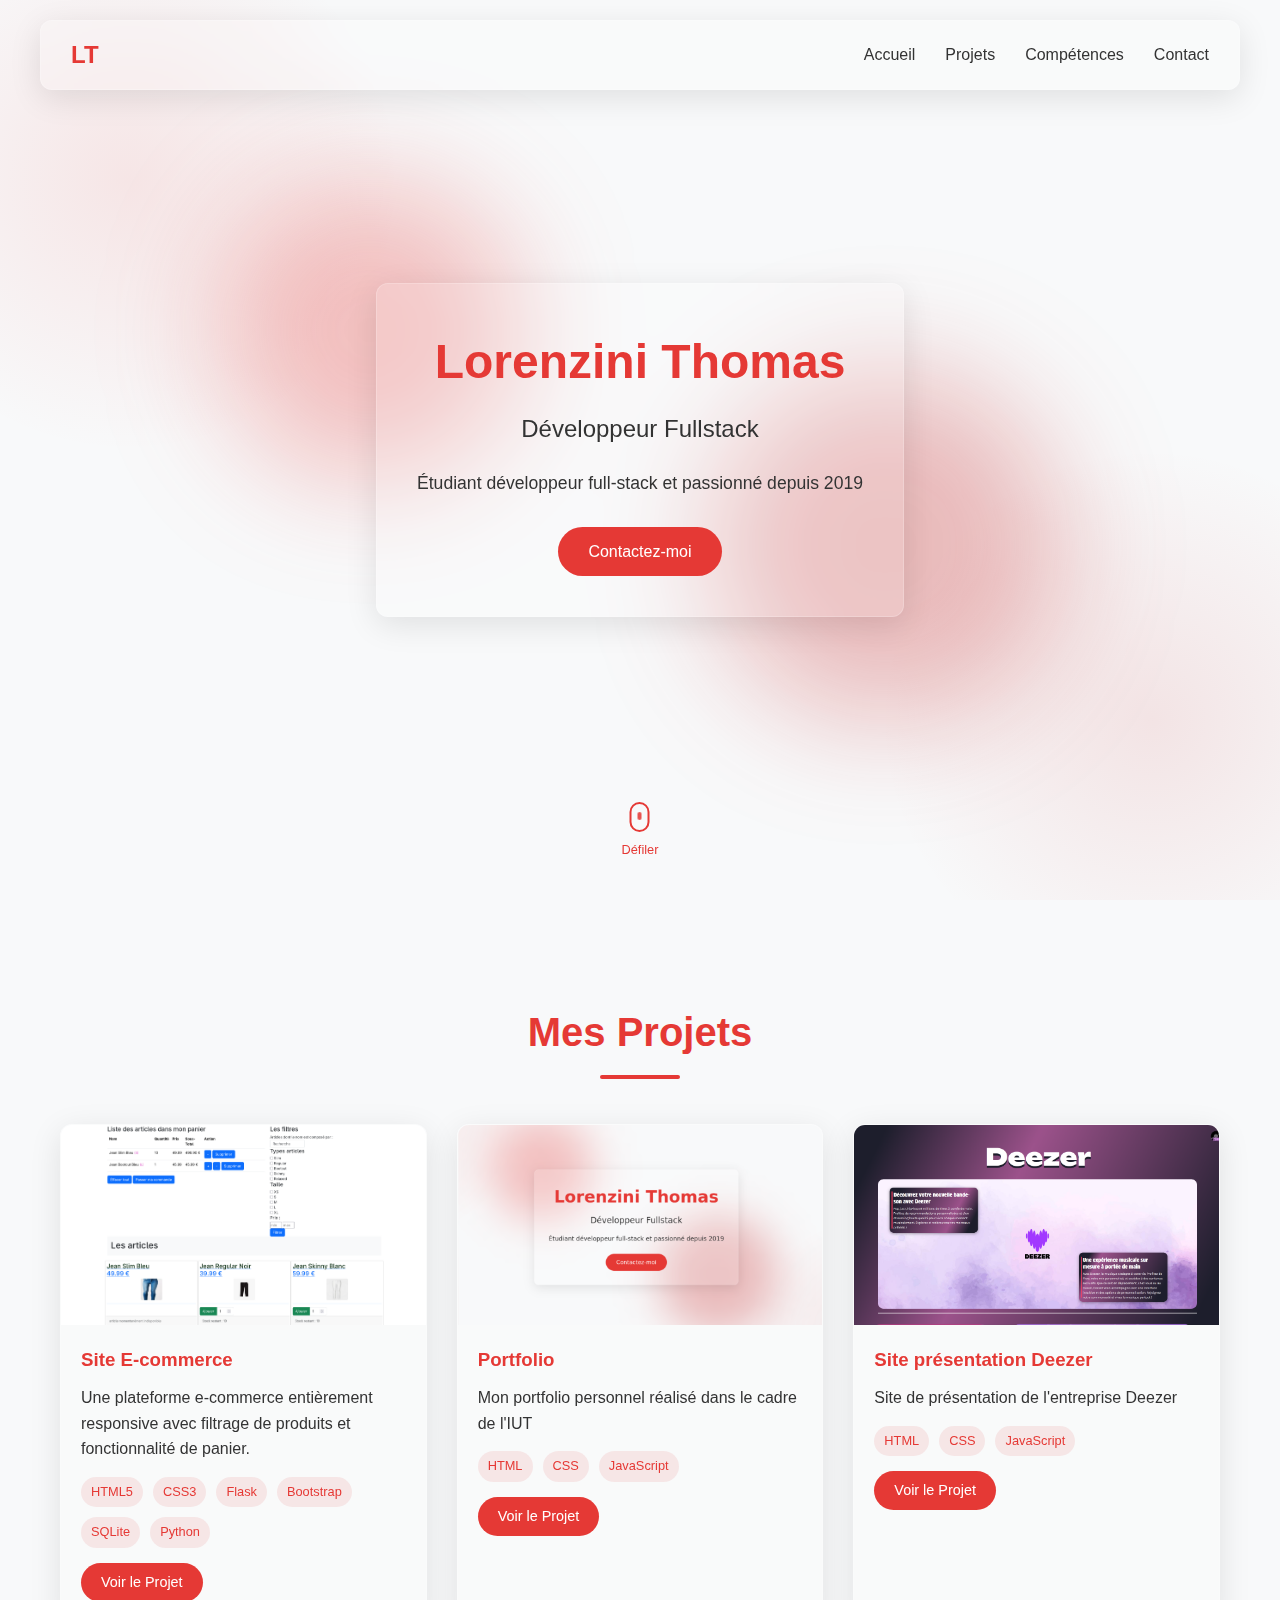
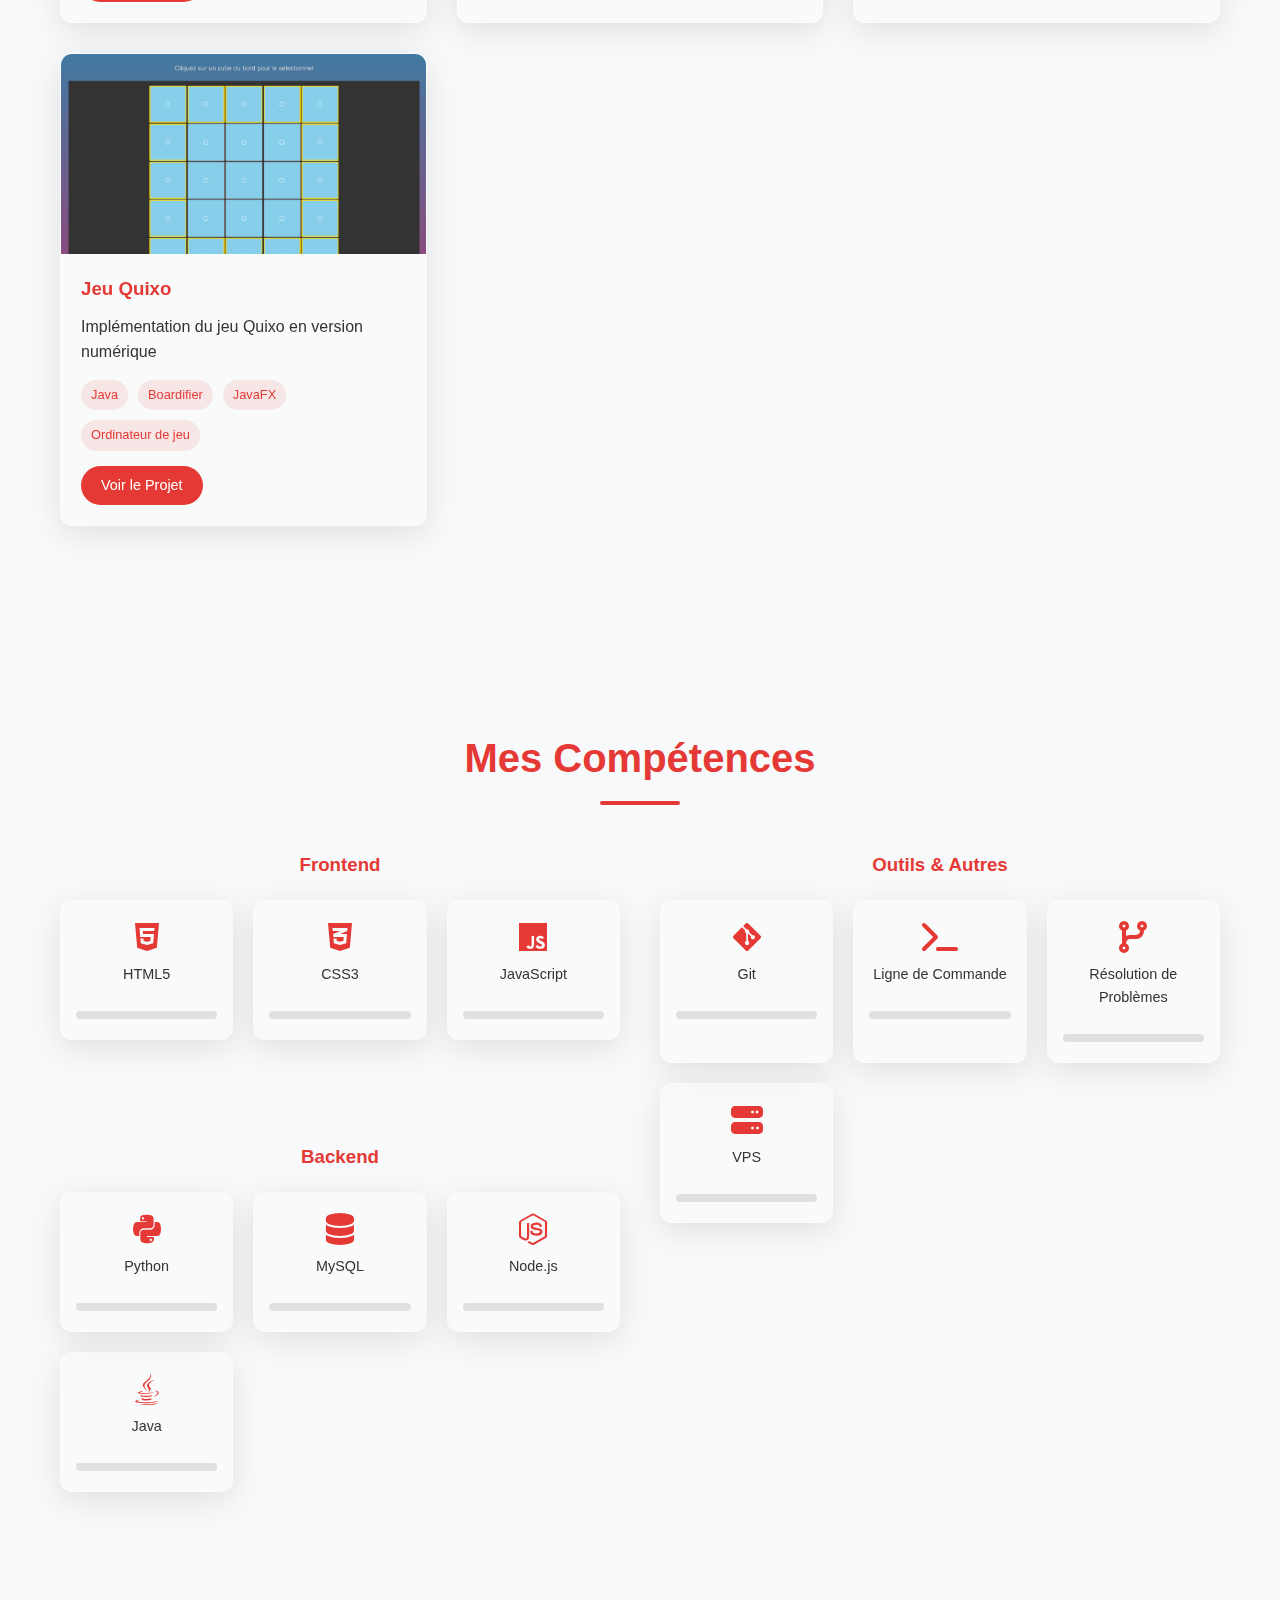
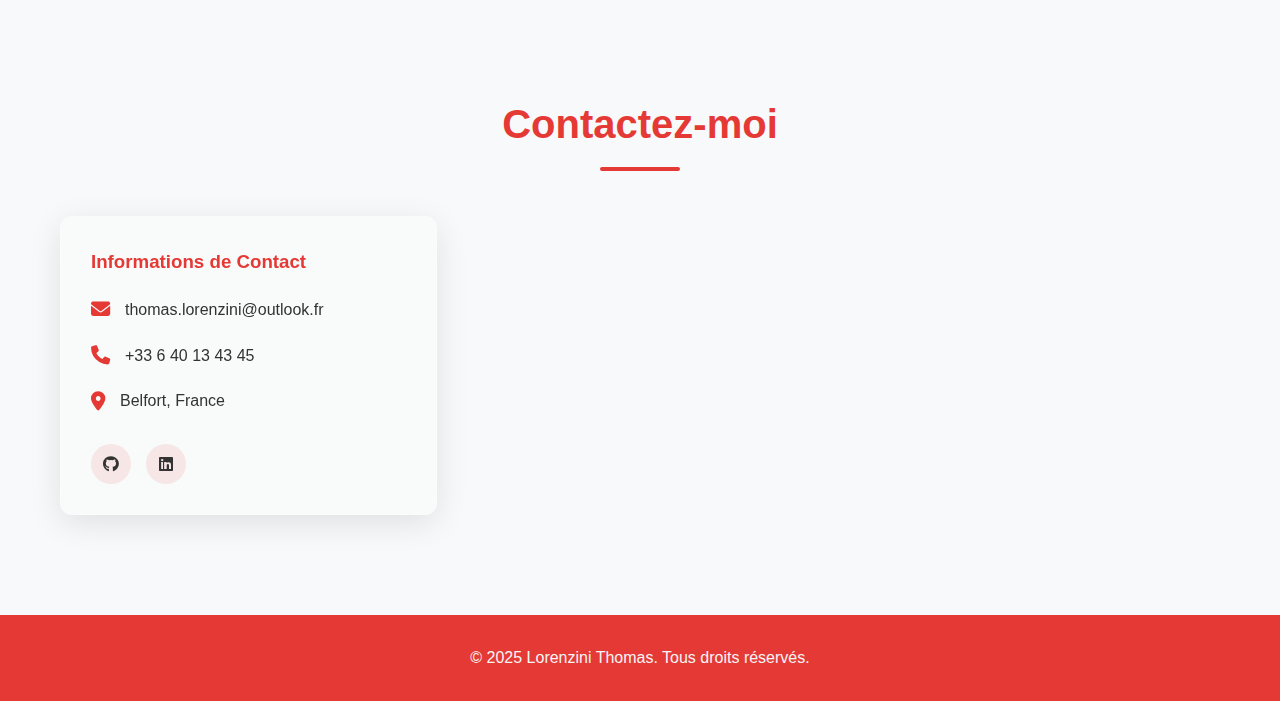
<file: index.html>
<!DOCTYPE html>
<html lang="fr">
<head>
    <meta charset="UTF-8">
    <meta name="viewport" content="width=device-width, initial-scale=1.0">
    <title>Redirection</title>
    <script>
        window.onload = function() {
            window.location.href = "html/index.html";
        };
    </script>
</head>
<body>
    <p>Redirection en cours...</p>
</body>
</html>
</file>
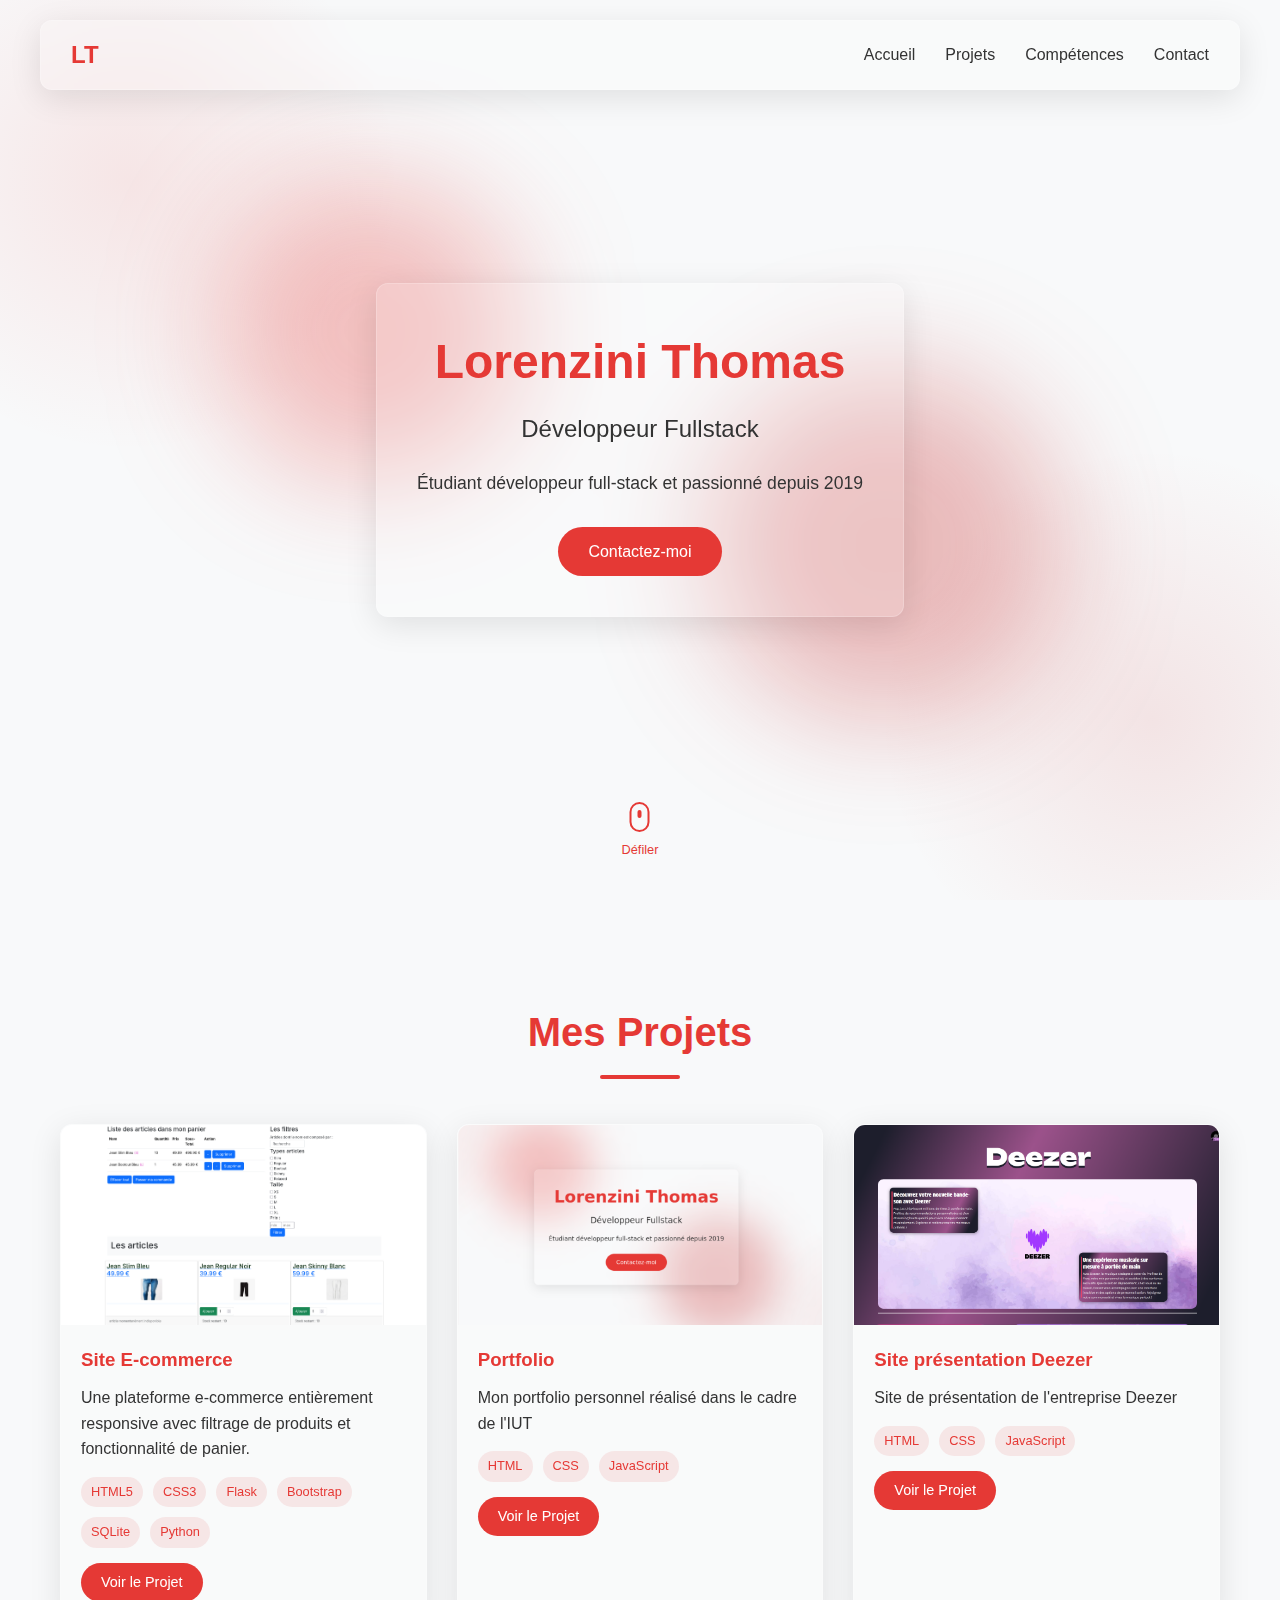
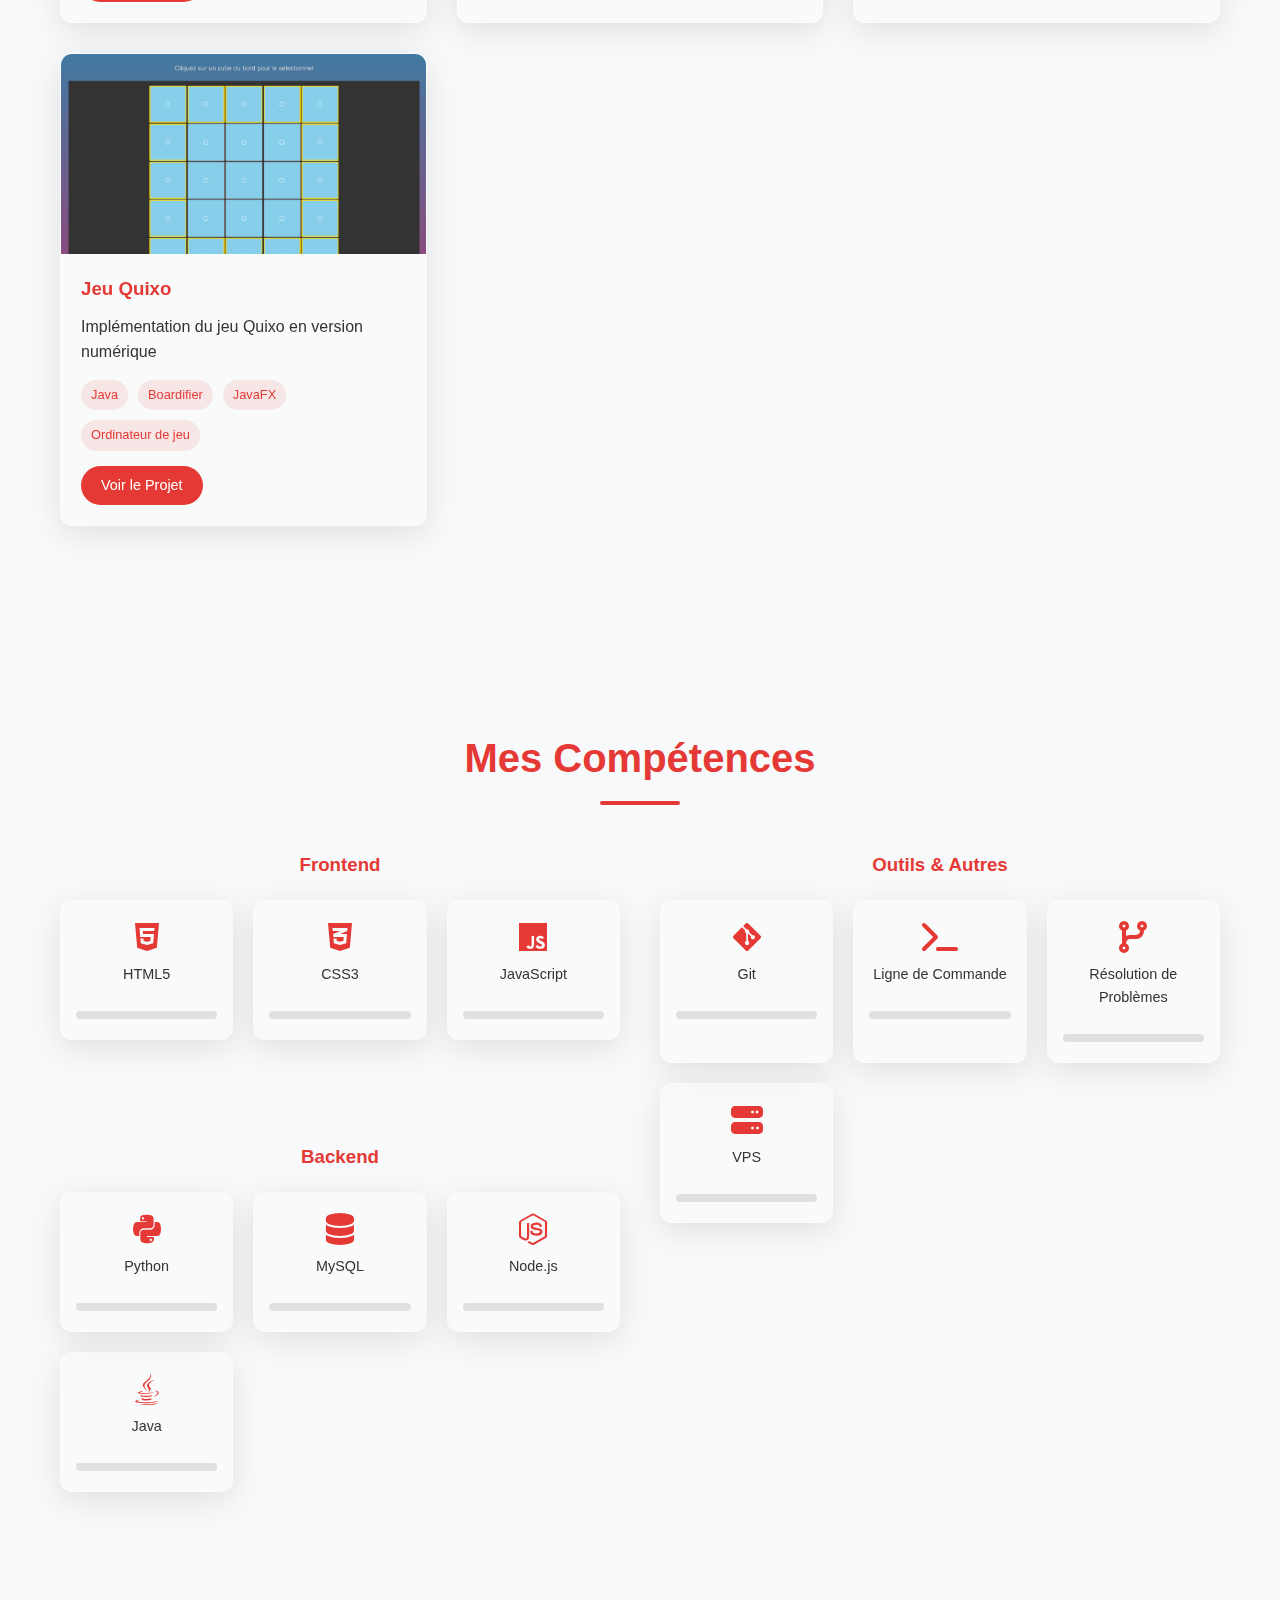
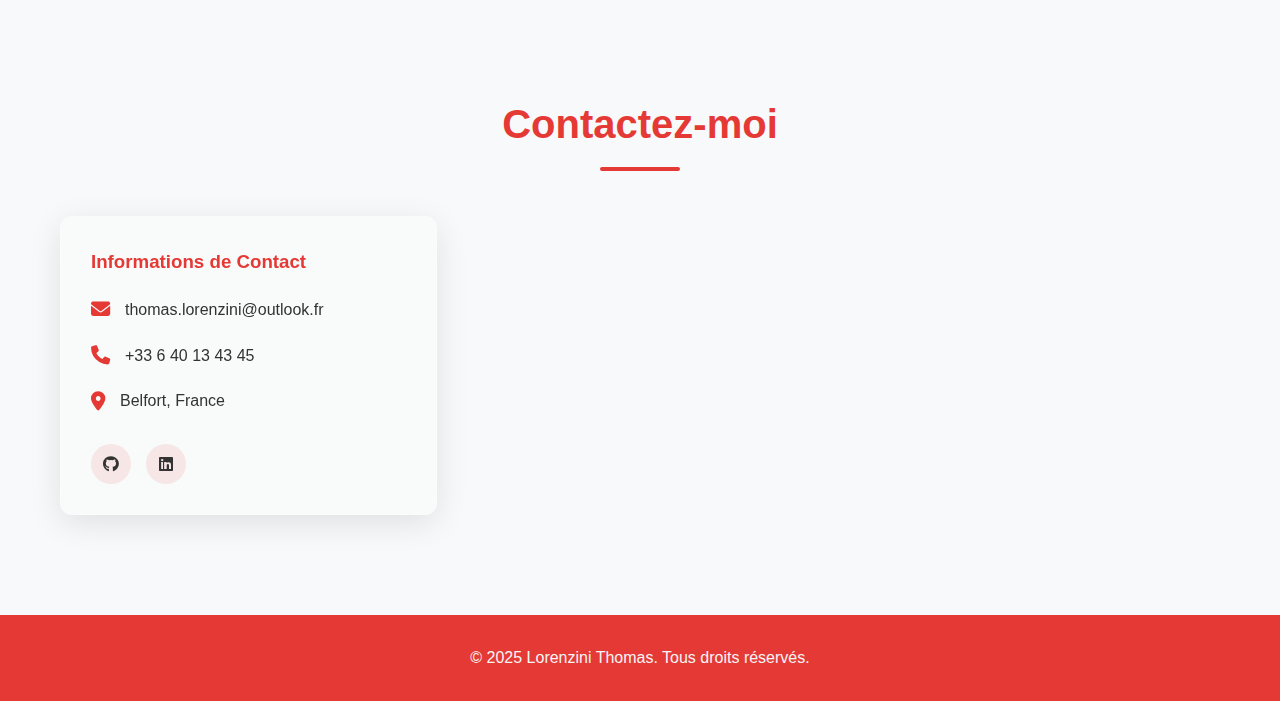
<file: html/index.html>
<!DOCTYPE html>
<html lang="fr">
<head>
    <meta charset="UTF-8">
    <meta name="viewport" content="width=device-width, initial-scale=1.0">
    <title>Portfolio | Lorenzini Thomas</title>
    <link rel="stylesheet" href="../css/styles.css">
    <link rel="stylesheet" href="https://cdnjs.cloudflare.com/ajax/libs/font-awesome/6.4.0/css/all.min.css">
    <link rel="icon" type="image/x-icon" href="../images/icons/icon.png">
</head>
<body>
    <header>
        <div class="glass-nav">
            <a class="logo" href="#home">LT</a>
            <nav>
                <ul>
                    <li><a href="#home">Accueil</a></li>
                    <li><a href="#projects">Projets</a></li>
                    <li><a href="#skills">Compétences</a></li>
                    <li><a href="#contact">Contact</a></li>
                </ul>
            </nav>
            <div class="menu-toggle">
                <i class="fas fa-bars"></i>
            </div>
        </div>
    </header>

    <section id="home" class="hero">
        <div class="glass-card">
            <h1>Lorenzini Thomas</h1>
            <h2>Développeur Fullstack</h2>
            <p>Étudiant développeur full-stack et passionné depuis 2019</p>
            <a href="#contact" class="btn">Contactez-moi</a>
        </div>

        <div class="scroll-indicator">
            <div class="scroll-arrow"></div>
            <span>Défiler</span>
        </div>
        <div class="shape shape1"></div>
        <div class="shape shape2"></div>
    </section>

    <section id="projects">
        <h2 class="section-title">Mes Projets</h2>
        <div class="projects-container">
            <div class="project-card glass-effect">
                <div class="project-image" style="background-image: url('../images/projects/ecommerce_1.png')"></div>
                <div class="project-info">
                    <h3>Site E-commerce</h3>
                    <p>Une plateforme e-commerce entièrement responsive avec filtrage de produits et fonctionnalité de panier.</p>
                    <div class="project-tags">
                        <span>HTML5</span>
                        <span>CSS3</span>
                        <span>Flask</span>
                        <span>Bootstrap</span>
                        <span>SQLite</span>
                        <span>Python</span>
                    </div>
                    <a href="project-ecommerce.html" class="btn-small">Voir le Projet</a>
                </div>
            </div>
            <div class="project-card glass-effect">
                <div class="project-image" style="background-image: url('../images/projects/portfolio_1.png')"></div>
                <div class="project-info">
                    <h3>Portfolio</h3>
                    <p>Mon portfolio personnel réalisé dans le cadre de l'IUT</p>
                    <div class="project-tags">
                        <span>HTML</span>
                        <span>CSS</span>
                        <span>JavaScript</span>
                    </div>
                    <a href="project-portfolio.html" class="btn-small">Voir le Projet</a>
                </div>
            </div>
            <div class="project-card glass-effect">
                <div class="project-image" style="background-image: url('../images/projects/deezer_1.png')"></div>
                <div class="project-info">
                    <h3>Site présentation Deezer</h3>
                    <p>Site de présentation de l'entreprise Deezer</p>
                    <div class="project-tags">
                        <span>HTML</span>
                        <span>CSS</span>
                        <span>JavaScript</span>
                    </div>
                    <a href="project-deezer.html" class="btn-small">Voir le Projet</a>
                </div>
            </div>
            <div class="project-card glass-effect">
                <div class="project-image" style="background-image: url('../images/projects/quixo_2.png')"></div>
                <div class="project-info">
                    <h3>Jeu Quixo</h3>
                    <p>Implémentation du jeu Quixo en version numérique</p>
                    <div class="project-tags">
                        <span>Java</span>
                        <span>Boardifier</span>
                        <span>JavaFX</span>
                        <span>Ordinateur de jeu</span>
                    </div>
                    <a href="project-quixo.html" class="btn-small">Voir le Projet</a>
                </div>
            </div>
        </div>
    </section>

    <section id="skills">
        <h2 class="section-title">Mes Compétences</h2>
        <div class="skills-container">
            <div class="skill-category">
                <h3>Frontend</h3>
                <div class="skills-grid">
                    <div class="skill-item glass-effect">
                        <i class="fab fa-html5"></i>
                        <span>HTML5</span>
                        <div class="skill-level" data-level="75"></div>
                    </div>
                    <div class="skill-item glass-effect">
                        <i class="fab fa-css3-alt"></i>
                        <span>CSS3</span>
                        <div class="skill-level" data-level="65"></div>
                    </div>
                    <div class="skill-item glass-effect">
                        <i class="fab fa-js"></i>
                        <span>JavaScript</span>
                        <div class="skill-level" data-level="70"></div>
                    </div>
                </div>
<br><br><br><br>                
                <h3>Backend</h3>
                <div class="skills-grid">
                    <div class="skill-item glass-effect">
                        <i class="fab fa-python"></i>
                        <span>Python</span>
                        <div class="skill-level" data-level="85"></div>
                    </div>
                    <div class="skill-item glass-effect">
                        <i class="fas fa-database"></i>
                        <span>MySQL</span>
                        <div class="skill-level" data-level="70"></div>
                    </div>
                    <div class="skill-item glass-effect">
                        <i class="fab fa-node-js"></i>
                        <span>Node.js</span>
                        <div class="skill-level" data-level="90"></div>
                    </div>
                    <div class="skill-item glass-effect">
                        <i class="fab fa-java"></i>
                        <span>Java</span>
                        <div class="skill-level" data-level="50"></div>
                    </div>
                </div>
            </div>
            <div class="skill-category">
                <h3>Outils & Autres</h3>
                <div class="skills-grid">
                    <div class="skill-item glass-effect">
                        <i class="fab fa-git-alt"></i>
                        <span>Git</span>
                        <div class="skill-level" data-level="85"></div>
                    </div>
                    <div class="skill-item glass-effect">
                        <i class="fas fa-terminal"></i>
                        <span>Ligne de Commande</span>
                        <div class="skill-level" data-level="90"></div>
                    </div>
                    <div class="skill-item glass-effect">
                        <i class="fas fa-code-branch"></i>
                        <span>Résolution de Problèmes</span>
                        <div class="skill-level" data-level="85"></div>
                    </div>
                    <div class="skill-item glass-effect">   
                        <i class="fas fa-server"></i>
                        <span>VPS</span>
                        <div class="skill-level" data-level="95"></div>
                    </div>
                </div>
            </div>
        </div>
    </section>

    <section id="contact">
        <h2 class="section-title">Contactez-moi</h2>
        <div class="contact-container">
            <div class="contact-info glass-effect">
                <h3>Informations de Contact</h3>
                <div class="info-item">
                    <i class="fas fa-envelope"></i>
                    <p>thomas.lorenzini@outlook.fr</p>
                </div>
                <div class="info-item">
                    <i class="fas fa-phone"></i>
                    <p>+33 6 40 13 43 45</p>
                </div>
                <div class="info-item">
                    <i class="fas fa-map-marker-alt"></i>
                    <p>Belfort, France</p>
                </div>
                <div class="social-links">
                    <a href="https://github.com/thomaslorenzini" target="_blank"><i class="fab fa-github"></i></a>
                    <a href="https://www.linkedin.com/in/thomas-lorenzini-017454366/"><i class="fab fa-linkedin"></i></a>
                </div>
            </div>

        </div>
    </section>

    <footer>
        <div class="footer-content">
            <p>&copy; 2025 Lorenzini Thomas. Tous droits réservés.</p>
        </div>
    </footer>

    <script src="../js/script.js"></script>
</body>
</html>
</file>
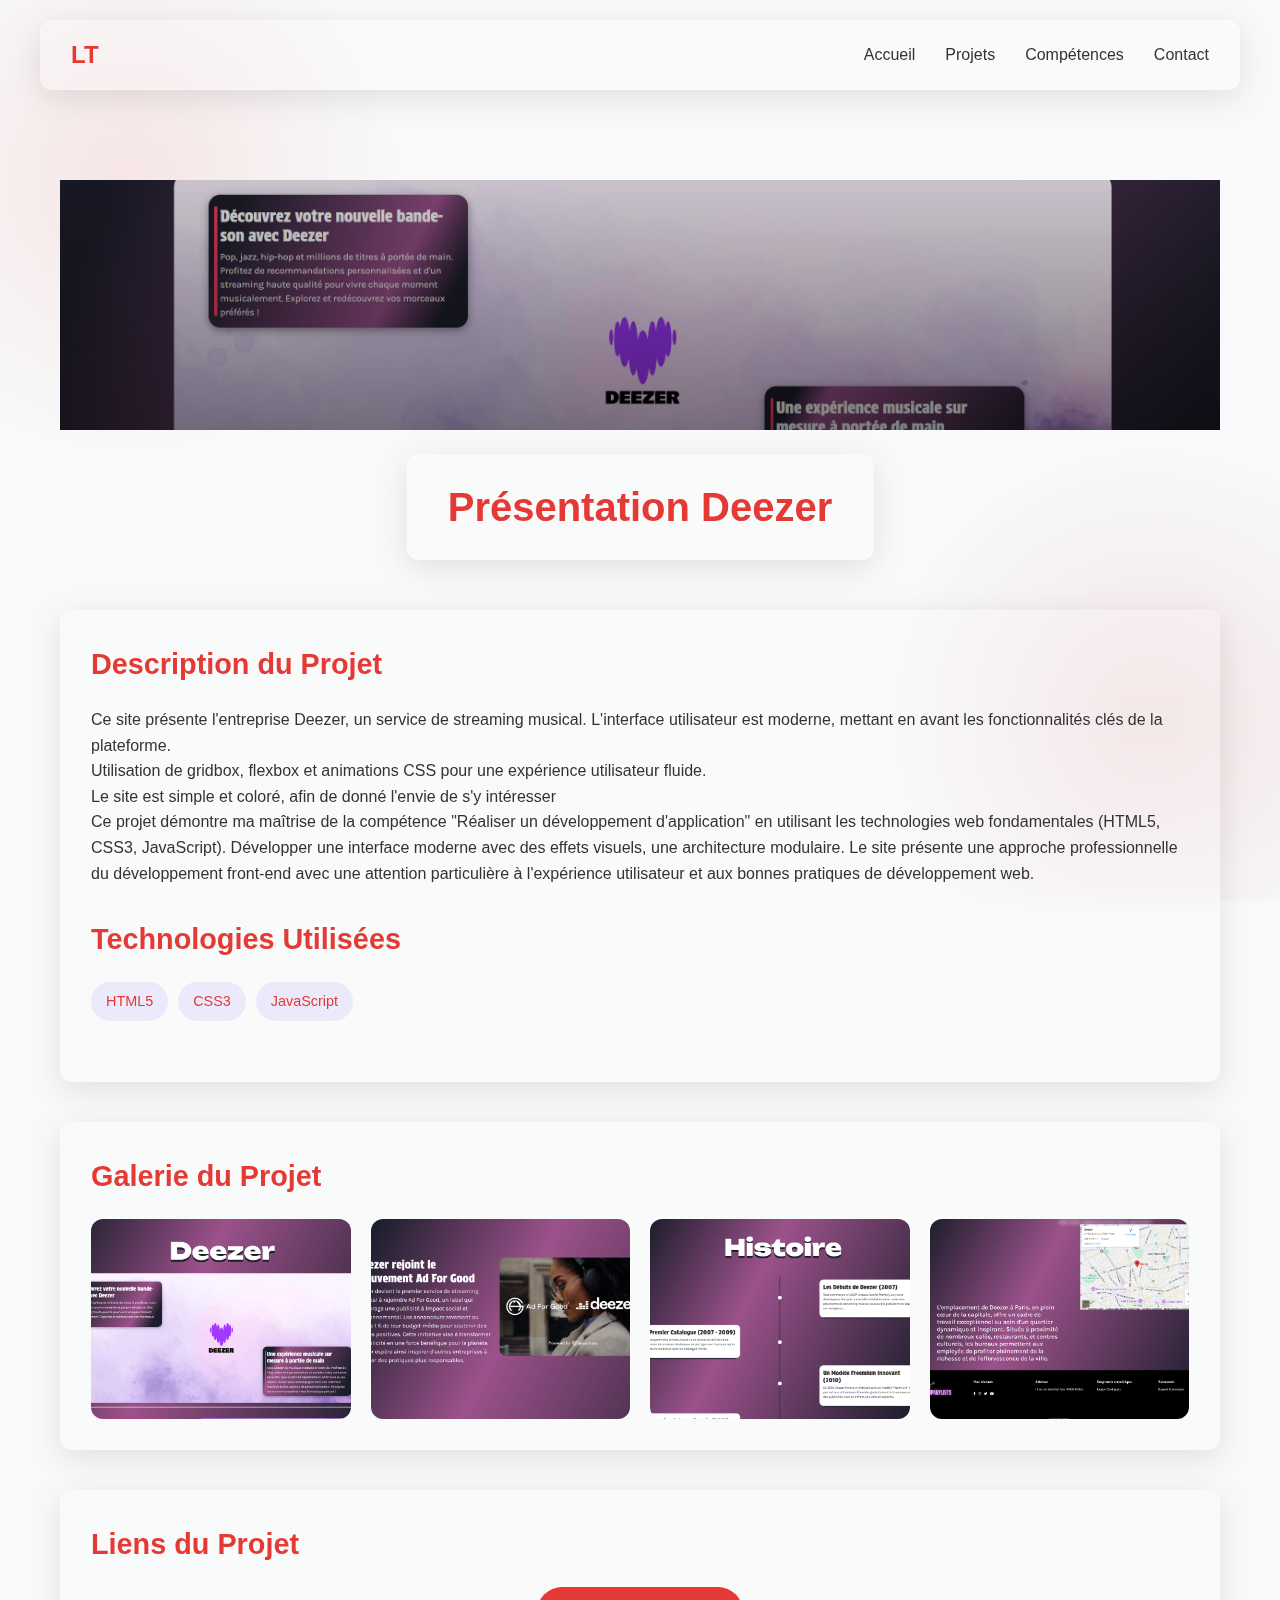
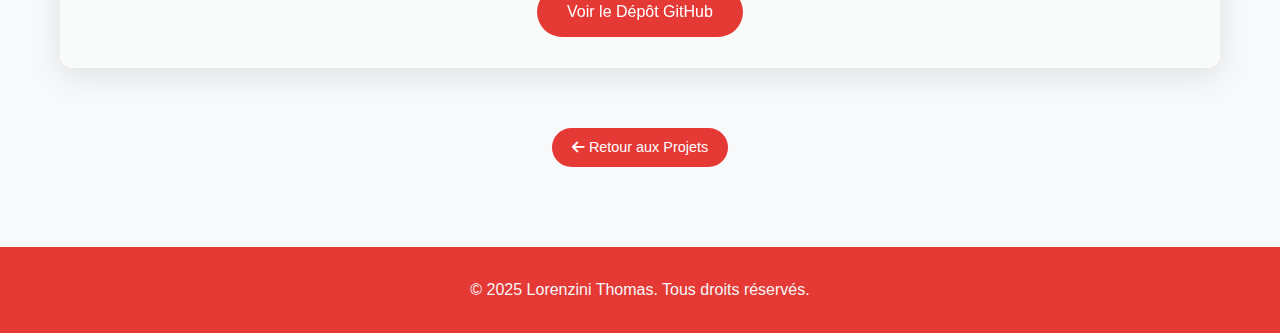
<file: html/project-deezer.html>
<!DOCTYPE html>
<html lang="fr">
<head>
    <meta charset="UTF-8">
    <meta name="viewport" content="width=device-width, initial-scale=1.0">
    <title>Site Deezer | Portfolio Lorenzini Thomas</title>
    <link rel="stylesheet" href="../css/styles.css">
    <link rel="stylesheet" href="../css/project-styles.css">
    <link rel="stylesheet" href="https://cdnjs.cloudflare.com/ajax/libs/font-awesome/6.4.0/css/all.min.css">
    <link rel="icon" type="image/x-icon" href="../images/icons/icon.png">
</head>
<body>
    <header>
        <div class="glass-nav">
            <a class="logo" href="index.html#home">LT</a>
            <nav>
                <ul>
                    <li><a href="index.html#home">Accueil</a></li>
                    <li><a href="index.html#projects">Projets</a></li>
                    <li><a href="index.html#skills">Compétences</a></li>
                    <li><a href="index.html#contact">Contact</a></li>
                </ul>
            </nav>
            <div class="menu-toggle">
                <i class="fas fa-bars"></i>
            </div>
        </div>
    </header>

    <section class="project-hero">
        <div class="project-banner" style="background-image: url('../images/projects/deezer_1.png')"></div>
        <div class="project-title-container glass-effect">
            <h1>Présentation Deezer</h1>
        </div>
    </section>

    <section class="project-details">
        <div class="project-container">
            <div class="project-info-card glass-effect">
                <div class="project-overview">
                    <h2>Description du Projet</h2>
                    <p>Ce site présente l'entreprise Deezer, un service de streaming musical. L'interface utilisateur est moderne, mettant en avant les fonctionnalités clés de la plateforme.</p>
                    <p> Utilisation de gridbox, flexbox et animations CSS pour une expérience utilisateur fluide.</p>
                    <p>Le site est simple et coloré, afin de donné l'envie de s'y intéresser</p>
                    <p>Ce projet démontre ma maîtrise de la compétence "Réaliser un développement d'application" en utilisant les technologies web fondamentales (HTML5, CSS3, JavaScript). Développer une interface moderne avec des effets visuels, une architecture modulaire. Le site présente une approche professionnelle du développement front-end avec une attention particulière à l'expérience utilisateur et aux bonnes pratiques de développement web.</p>
                
                </div>

                <div class="project-tech">
                    <h2>Technologies Utilisées</h2>
                    <div class="tech-tags">
                        <span>HTML5</span>
                        <span>CSS3</span>
                        <span>JavaScript</span>
                    </div>
                </div>

            
            </div>

            <div class="project-gallery glass-effect">
                <h2>Galerie du Projet</h2>
                <div class="gallery-container">
                    <div class="gallery-item">
                        <img src="../images/projects/deezer_1.png" alt="Vue principale de l'application">
                    </div>
                    <div class="gallery-item">
                        <img src="../images/projects/deezer_2.png" alt="Ecologie">
                    </div>
                    <div class="gallery-item">
                        <img src="../images/projects/deezer_3.png" alt="Histoire">
                    </div>
                    <div class="gallery-item">
                        <img src="../images/projects/Deezer_4.png" alt="A propos">
                    </div>
                </div>
            </div>

            <div class="project-links glass-effect">
                <h2>Liens du Projet</h2>
                <div class="links-container">
                    <a href="https://github.com/thomaslorenzini/SAE-Deezer" class="btn" target="_blank">Voir le Dépôt GitHub</a>
                </div>
            </div>

            <div class="back-to-projects">
                <a href="index.html#projects" class="btn-small">
                    <i class="fas fa-arrow-left"></i> Retour aux Projets
                </a>
            </div>
        </div>
    </section>

    <footer>
        <div class="footer-content">
            <p>&copy; 2025 Lorenzini Thomas. Tous droits réservés.</p>
        </div>
    </footer>

    <script src="../js/script.js"></script>
</body>
</html>
</file>
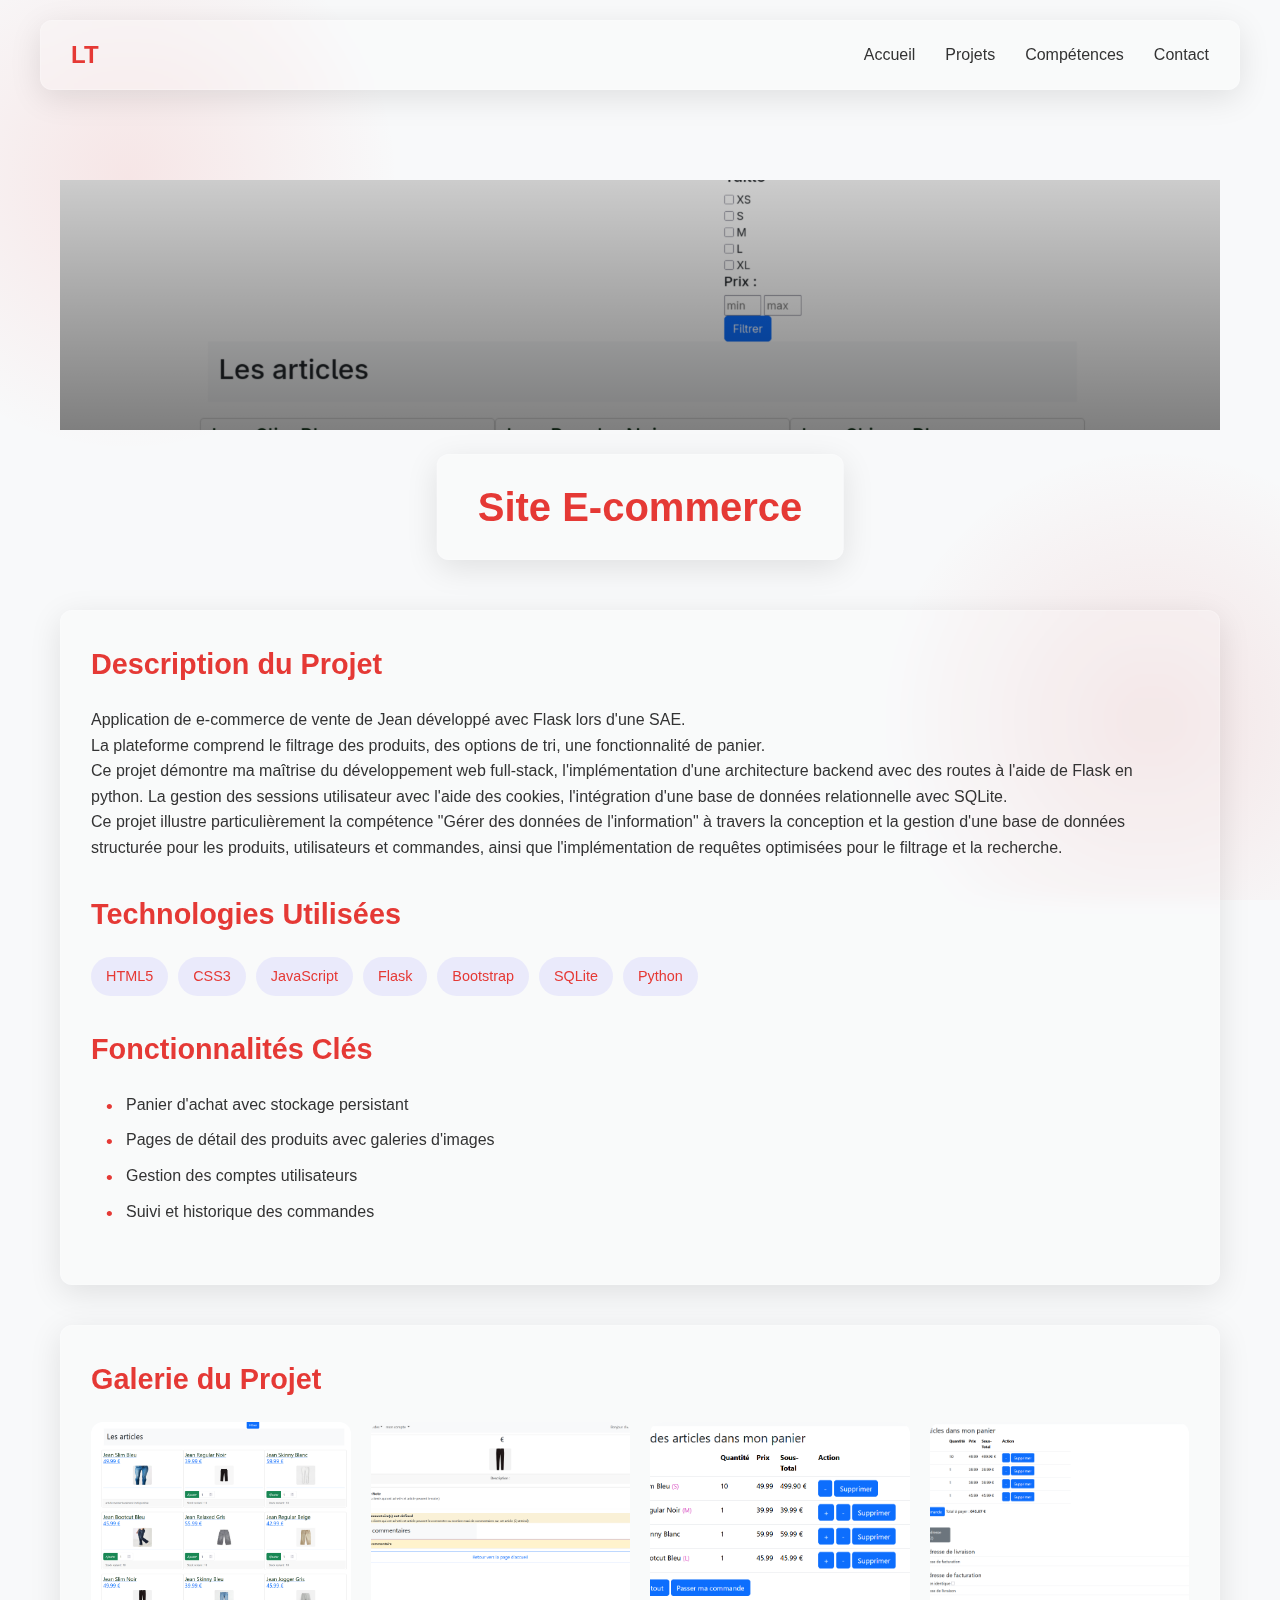
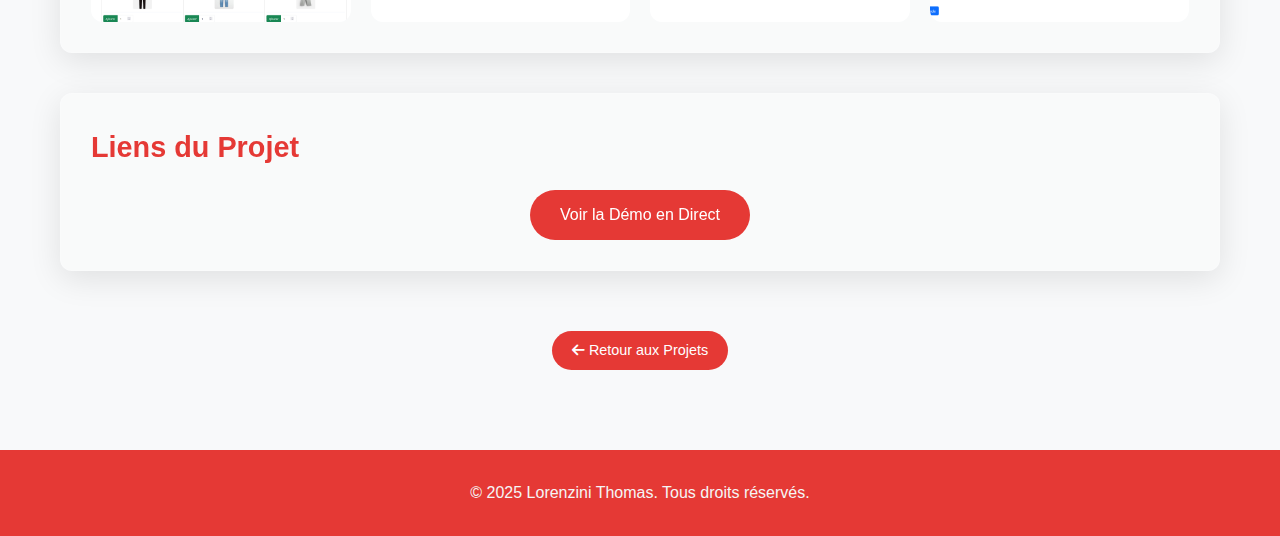
<file: html/project-ecommerce.html>
<!DOCTYPE html>
<html lang="fr">
<head>
    <meta charset="UTF-8">
    <meta name="viewport" content="width=device-width, initial-scale=1.0">
    <title>Site E-commerce | Portfolio Lorenzini Thomas</title>
    <link rel="stylesheet" href="../css/styles.css">
    <link rel="stylesheet" href="../css/project-styles.css">
    <link rel="stylesheet" href="https://cdnjs.cloudflare.com/ajax/libs/font-awesome/6.4.0/css/all.min.css">
    <link rel="icon" type="image/x-icon" href="../images/icons/icon.png">
</head>
<body>
    <header>
        <div class="glass-nav">
            <a class="logo" href="index.html#home">LT</a>
            <nav>
                <ul>
                    <li><a href="index.html#home">Accueil</a></li>
                    <li><a href="index.html#projects">Projets</a></li>
                    <li><a href="index.html#skills">Compétences</a></li>
                    <li><a href="index.html#contact">Contact</a></li>
                </ul>
            </nav>
            <div class="menu-toggle">
                <i class="fas fa-bars"></i>
            </div>
        </div>
    </header>

    <section class="project-hero">
        <div class="project-banner" style="background-image: url('../images/projects/ecommerce_1.png')"></div>
        <div class="project-title-container glass-effect">
            <h1>Site E-commerce</h1>
        </div>
    </section>

    <section class="project-details">
        <div class="project-container">
            <div class="project-info-card glass-effect">
                <div class="project-overview">
                    <h2>Description du Projet</h2>
                    <p>Application de e-commerce de vente de Jean développé avec Flask lors d'une SAE.</p>
                    <p>La plateforme comprend le filtrage des produits, des options de tri, une fonctionnalité de panier.</p>
                    <p>Ce projet démontre ma maîtrise du développement web full-stack, l'implémentation d'une architecture backend avec des routes à l'aide de Flask en python. La gestion des sessions utilisateur avec l'aide des cookies, l'intégration d'une base de données relationnelle avec SQLite.</p>
                    <p>Ce projet illustre particulièrement la compétence "Gérer des données de l'information" à travers la conception et la gestion d'une base de données structurée pour les produits, utilisateurs et commandes, ainsi que l'implémentation de requêtes optimisées pour le filtrage et la recherche.</p>
                </div>

                <div class="project-tech">
                    <h2>Technologies Utilisées</h2>
                    <div class="tech-tags">
                        <span>HTML5</span>
                        <span>CSS3</span>
                        <span>JavaScript</span>
                        <span>Flask</span>
                        <span>Bootstrap</span>
                        <span>SQLite</span>
                        <span>Python</span>
                    </div>
                </div>

                <div class="project-features">
                    <h2>Fonctionnalités Clés</h2>
                    <ul>
                        <li>Panier d'achat avec stockage persistant</li>
                        <li>Pages de détail des produits avec galeries d'images</li>
                        <li>Gestion des comptes utilisateurs</li>
                        <li>Suivi et historique des commandes</li>
                    </ul>
                </div>
            </div>

            <div class="project-gallery glass-effect">
                <h2>Galerie du Projet</h2>
                <div class="gallery-container">
                    <div class="gallery-item">
                        <img src="../images/projects/ecommerce_2.png" alt="Page de liste des produits">
                    </div>
                    <div class="gallery-item">
                        <img src="../images/projects/ecommerce_3.png" alt="Vue détaillée du produit">
                    </div>
                    <div class="gallery-item">
                        <img src="../images/projects/ecommerce_4.png" alt="Panier d'achat">
                    </div>
                    <div class="gallery-item">
                        <img src="../images/projects/ecommerce_5.png" alt="Passer commande">
                    </div>
                </div>
            </div>

            <div class="project-links glass-effect">
                <h2>Liens du Projet</h2>
                <div class="links-container">
                    <a href="https://thomaslrnz.pythonanywhere.com/" class="btn" target="_blank">Voir la Démo en Direct</a>
                    <!-- <a href="#" class="btn" target="_blank">Voir le Dépôt GitHub</a> -->
                </div>
            </div>

            <div class="back-to-projects">
                <a href="index.html#projects" class="btn-small">
                    <i class="fas fa-arrow-left"></i> Retour aux Projets
                </a>
            </div>
        </div>
    </section>

    <footer>
        <div class="footer-content">
            <p>&copy; 2025 Lorenzini Thomas. Tous droits réservés.</p>
        </div>
    </footer>

    <script src="../js/script.js"></script>
</body>
</html>
</file>
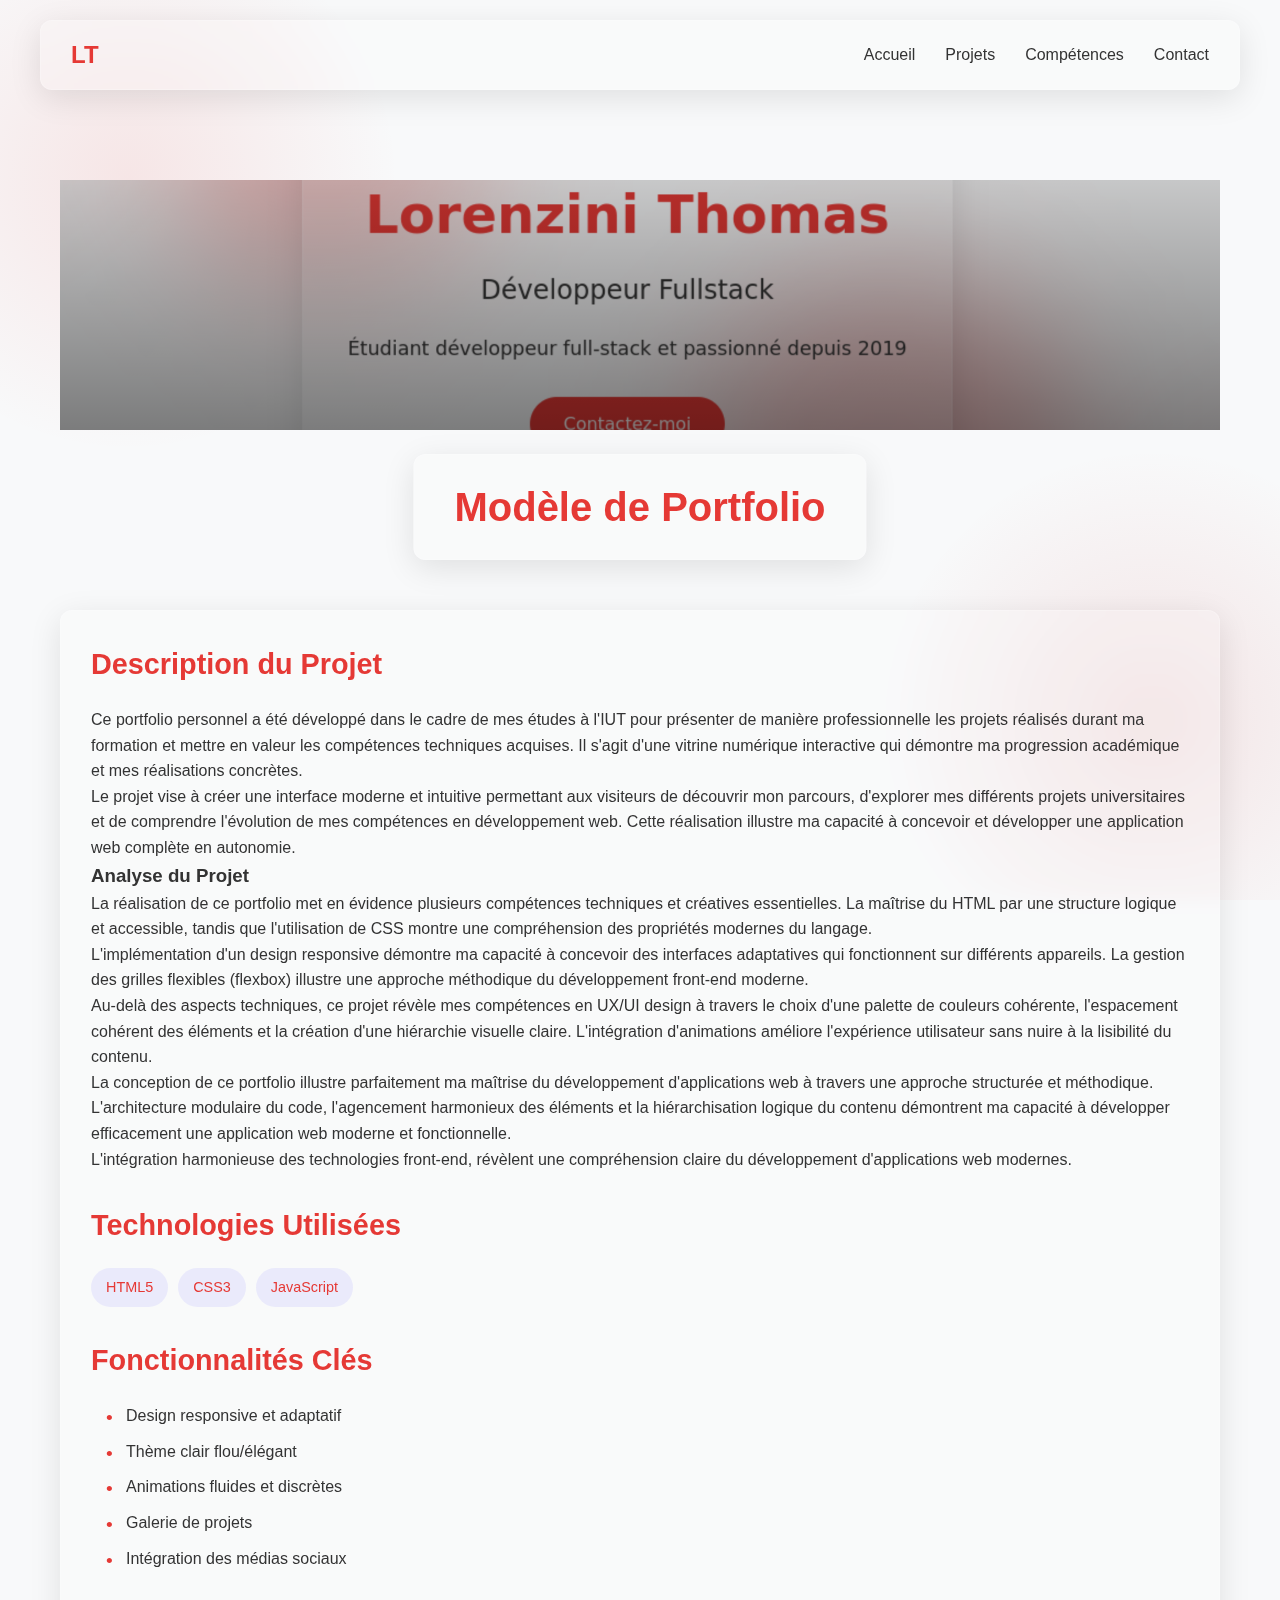
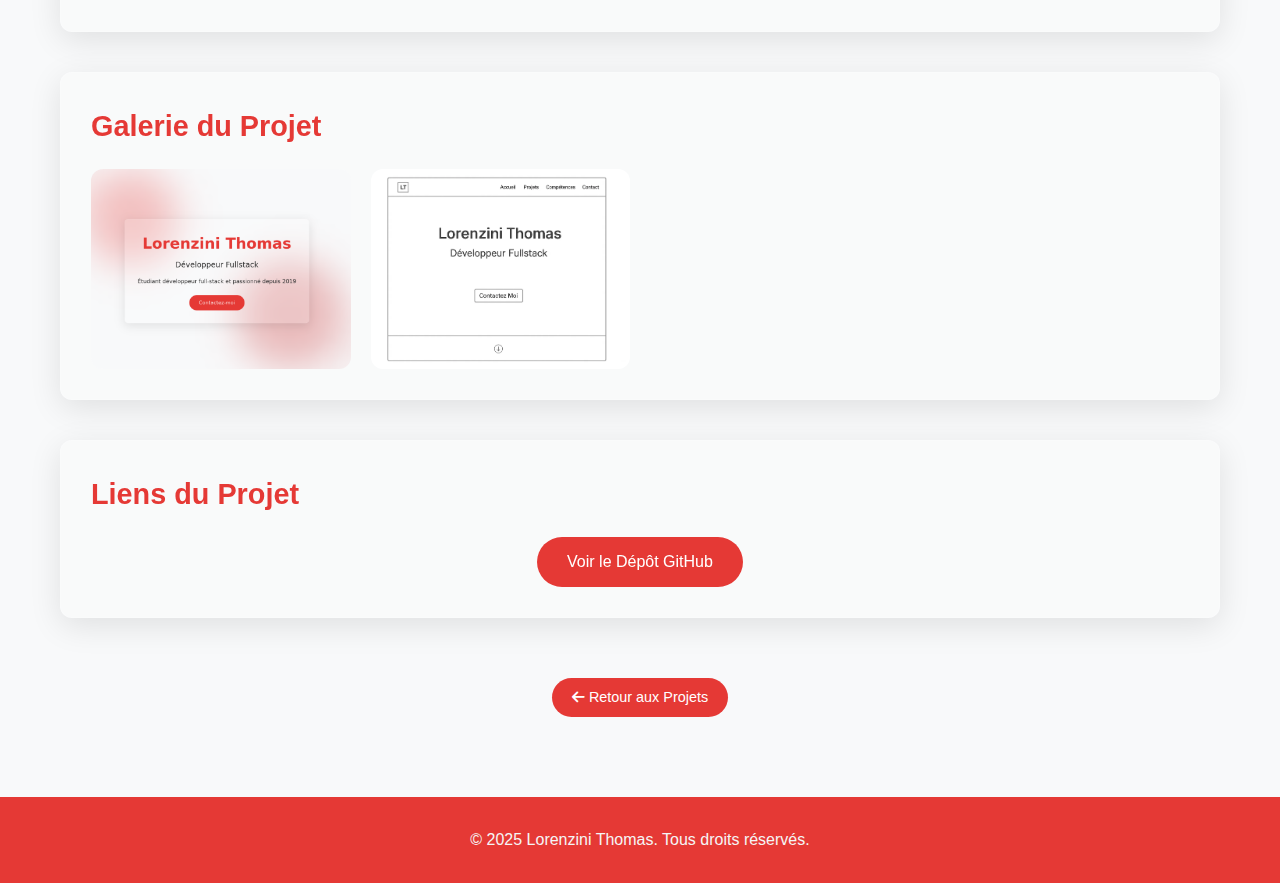
<file: html/project-portfolio.html>
<!DOCTYPE html>
<html lang="fr">
<head>
    <meta charset="UTF-8">
    <meta name="viewport" content="width=device-width, initial-scale=1.0">
    <title>Portfolio Lorenzini Thomas</title>
    <link rel="stylesheet" href="../css/styles.css">
    <link rel="stylesheet" href="../css/project-styles.css">
    <link rel="stylesheet" href="https://cdnjs.cloudflare.com/ajax/libs/font-awesome/6.4.0/css/all.min.css">
    <link rel="icon" type="image/x-icon" href="../images/icons/icon.png">
</head>
<body>
    <header>
        <div class="glass-nav">
            <a class="logo" href="index.html#home">LT</a>
            <nav>
                <ul>
                    <li><a href="index.html#home">Accueil</a></li>
                    <li><a href="index.html#projects">Projets</a></li>
                    <li><a href="index.html#skills">Compétences</a></li>
                    <li><a href="index.html#contact">Contact</a></li>
                </ul>
            </nav>
            <div class="menu-toggle">
                <i class="fas fa-bars"></i>
            </div>
        </div>
    </header>

    <section class="project-hero">
        <div class="project-banner" style="background-image: url('../images/projects/portfolio_1.png')"></div>
        <div class="project-title-container glass-effect">
            <h1>Modèle de Portfolio</h1>
        </div>
    </section>

    <section class="project-details">
        <div class="project-container">
            <div class="project-info-card glass-effect">
                <div class="project-overview">
                    <h2>Description du Projet</h2>
                    <p>Ce portfolio personnel a été développé dans le cadre de mes études à l'IUT pour présenter de manière professionnelle les projets réalisés durant ma formation et mettre en valeur les compétences techniques acquises. Il s'agit d'une vitrine numérique interactive qui démontre ma progression académique et mes réalisations concrètes.</p>
                    <p>Le projet vise à créer une interface moderne et intuitive permettant aux visiteurs de découvrir mon parcours, d'explorer mes différents projets universitaires et de comprendre l'évolution de mes compétences en développement web. Cette réalisation illustre ma capacité à concevoir et développer une application web complète en autonomie.</p>
                    <h3>Analyse du Projet</h3>
                    <p>La réalisation de ce portfolio met en évidence plusieurs compétences techniques et créatives essentielles. La maîtrise du HTML par une structure logique et accessible, tandis que l'utilisation de CSS montre une compréhension des propriétés modernes du langage.</p>
                    <p>L'implémentation d'un design responsive démontre ma capacité à concevoir des interfaces adaptatives qui fonctionnent sur différents appareils. La gestion des grilles flexibles (flexbox) illustre une approche méthodique du développement front-end moderne.</p>
                    <p>Au-delà des aspects techniques, ce projet révèle mes compétences en UX/UI design à travers le choix d'une palette de couleurs cohérente, l'espacement cohérent des éléments et la création d'une hiérarchie visuelle claire. L'intégration d'animations améliore l'expérience utilisateur sans nuire à la lisibilité du contenu.</p>
                    <p>La conception de ce portfolio illustre parfaitement ma maîtrise du développement d'applications web à travers une approche structurée et méthodique. L'architecture modulaire du code, l'agencement harmonieux des éléments et la hiérarchisation logique du contenu démontrent ma capacité à développer efficacement une application web moderne et fonctionnelle.</p>
                    <p>L'intégration harmonieuse des technologies front-end, révèlent une compréhension claire du développement d'applications web modernes.</p>

                </div>

                <div class="project-tech">
                    <h2>Technologies Utilisées</h2>
                    <div class="tech-tags">
                        <span>HTML5</span>
                        <span>CSS3</span>
                        <span>JavaScript</span>
                    </div>
                </div>

                <div class="project-features">
                    <h2>Fonctionnalités Clés</h2>
                    <ul>
                        <li>Design responsive et adaptatif</li>
                        <li>Thème clair flou/élégant</li>
                        <li>Animations fluides et discrètes</li>
                        <li>Galerie de projets</li>
                        <li>Intégration des médias sociaux</li>
                    </ul>
                </div>
            </div>

            <div class="project-gallery glass-effect">
                <h2>Galerie du Projet</h2>
                <div class="gallery-container">
                    <div class="gallery-item">
                        <img src="../images/projects/portfolio_1.png" alt="Page d'accueil">
                    </div>
                    <div class="gallery-item">
                        <img src="../images/projects/wireframe.webp" alt="Wireframe">
                    </div>

                </div>
            </div>

            <div class="project-links glass-effect">
                <h2>Liens du Projet</h2>
                <div class="links-container">
                    <a href="https://github.com/thomaslorenzini/portfolio_1" class="btn" target="_blank">Voir le Dépôt GitHub</a>
                </div>
            </div>

            <div class="back-to-projects">
                <a href="index.html#projects" class="btn-small">
                    <i class="fas fa-arrow-left"></i> Retour aux Projets
                </a>
            </div>
        </div>
    </section>

    <footer>
        <div class="footer-content">
            <p>&copy; 2025 Lorenzini Thomas. Tous droits réservés.</p>
        </div>
    </footer>

    <script src="../js/script.js"></script>
</body>
</html>
</file>
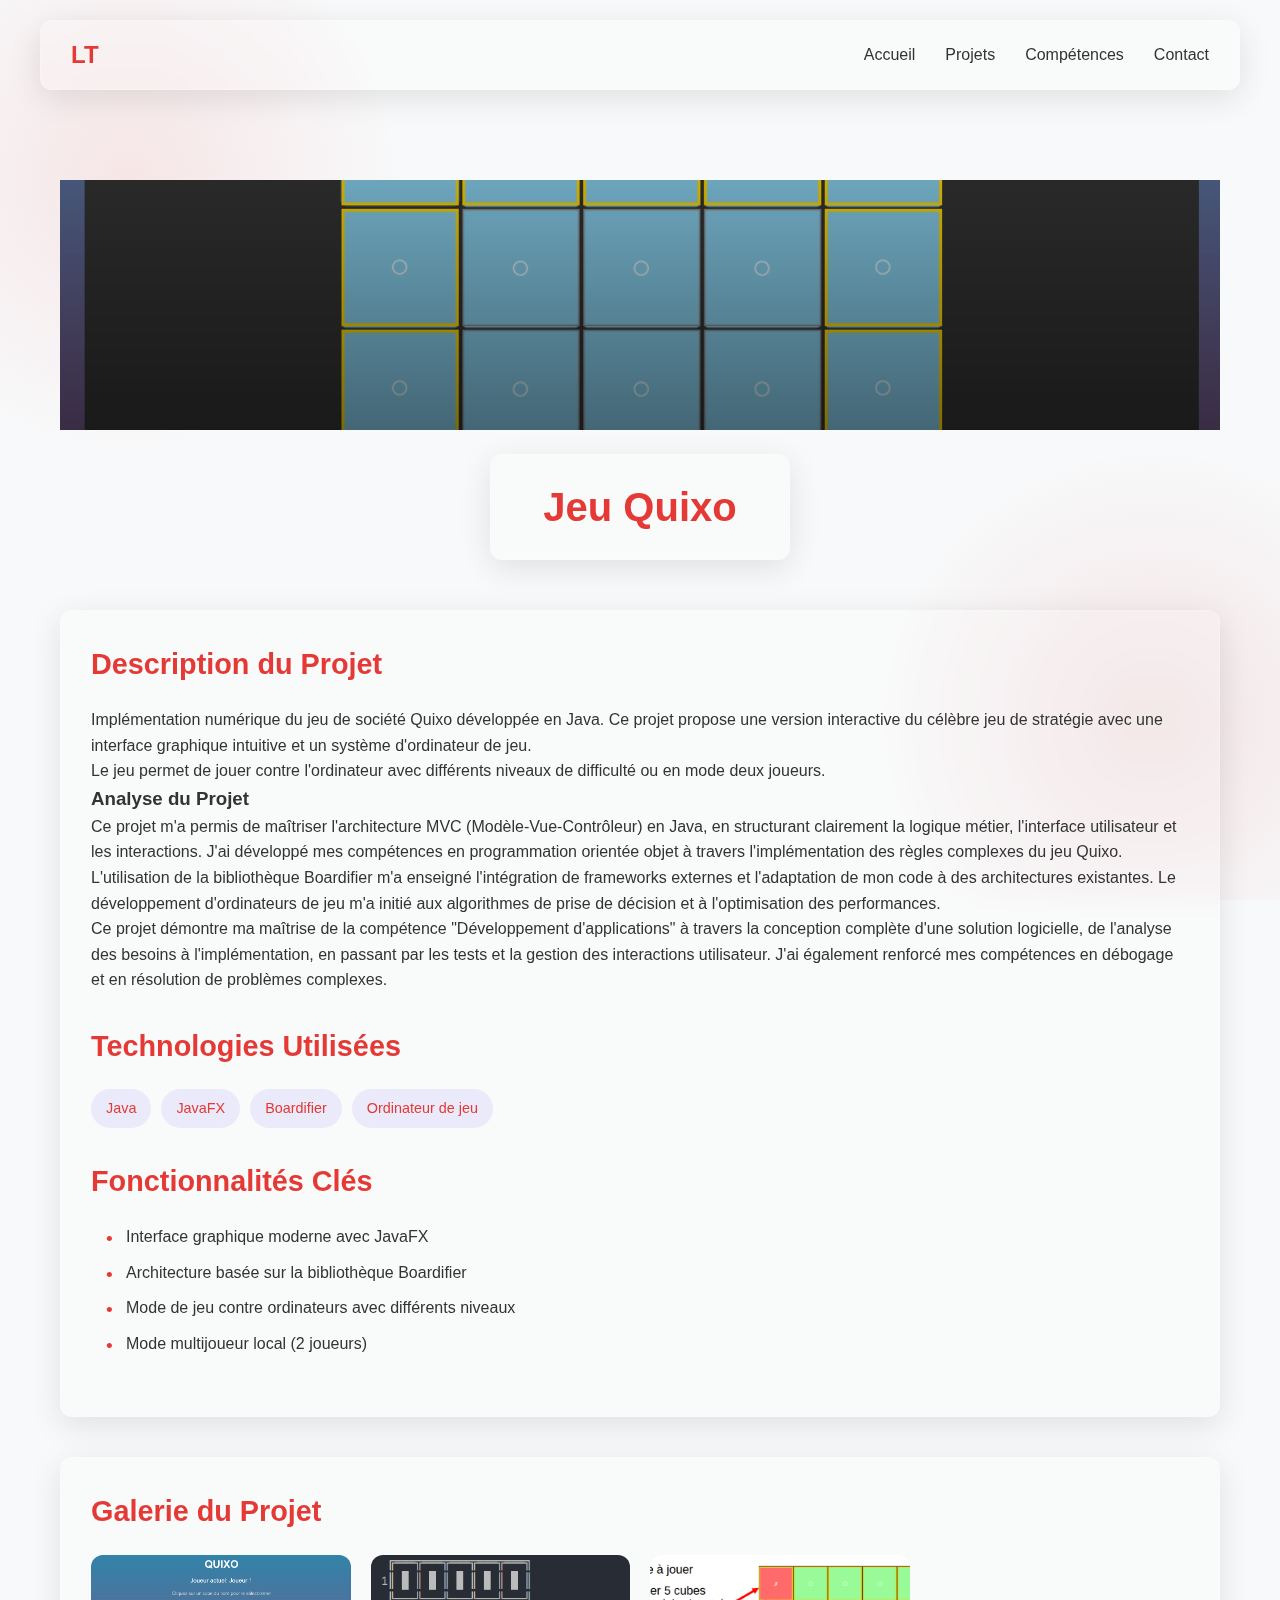
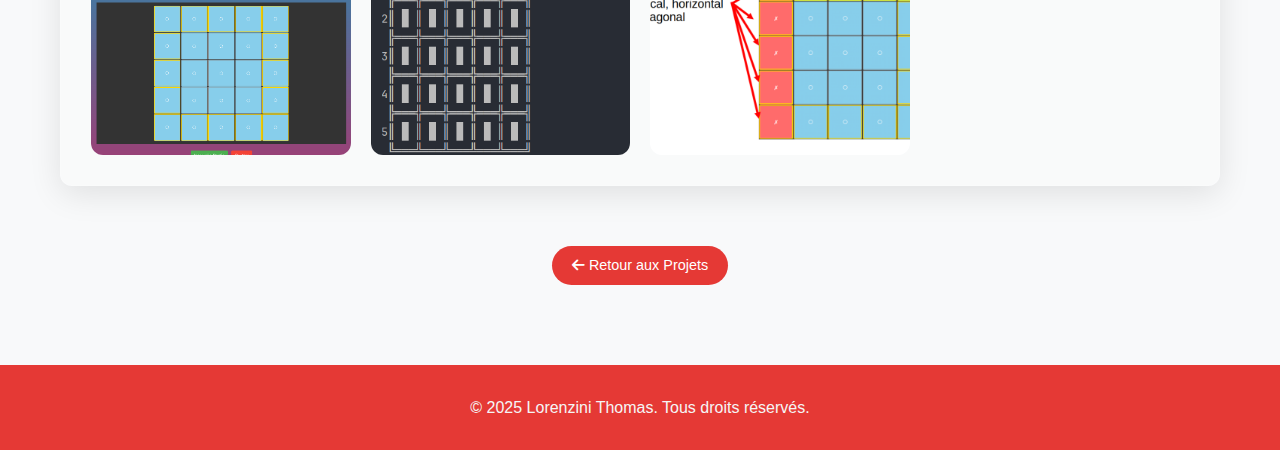
<file: html/project-quixo.html>
<!DOCTYPE html>
<html lang="fr">
<head>
    <meta charset="UTF-8">
    <meta name="viewport" content="width=device-width, initial-scale=1.0">
    <title>Jeu Quixo | Portfolio Lorenzini Thomas</title>
    <link rel="stylesheet" href="../css/styles.css">
    <link rel="stylesheet" href="../css/project-styles.css">
    <link rel="stylesheet" href="https://cdnjs.cloudflare.com/ajax/libs/font-awesome/6.4.0/css/all.min.css">
    <link rel="icon" type="image/x-icon" href="../images/icons/icon.png">
</head>
<body>
    <header>
        <div class="glass-nav">
            <a class="logo" href="index.html#home">LT</a>
            <nav>
                <ul>
                    <li><a href="index.html#home">Accueil</a></li>
                    <li><a href="index.html#projects">Projets</a></li>
                    <li><a href="index.html#skills">Compétences</a></li>
                    <li><a href="index.html#contact">Contact</a></li>
                </ul>
            </nav>
            <div class="menu-toggle">
                <i class="fas fa-bars"></i>
            </div>
        </div>
    </header>

    <section class="project-hero">
        <div class="project-banner" style="background-image: url('../images/projects/quixo_2.png')"></div>
        <div class="project-title-container glass-effect">
            <h1>Jeu Quixo</h1>
        </div>
    </section>

    <section class="project-details">
        <div class="project-container">            
            <div class="project-info-card glass-effect">
                <div class="project-overview">
                    <h2>Description du Projet</h2>
                    <p>Implémentation numérique du jeu de société Quixo développée en Java. Ce projet propose une version interactive du célèbre jeu de stratégie avec une interface graphique intuitive et un système d'ordinateur de jeu.</p>
                    <p>Le jeu permet de jouer contre l'ordinateur avec différents niveaux de difficulté ou en mode deux joueurs.</p>
                    
                    <h3>Analyse du Projet</h3>
                    <p>Ce projet m'a permis de maîtriser l'architecture MVC (Modèle-Vue-Contrôleur) en Java, en structurant clairement la logique métier, l'interface utilisateur et les interactions. J'ai développé mes compétences en programmation orientée objet à travers l'implémentation des règles complexes du jeu Quixo.</p>
                    <p>L'utilisation de la bibliothèque Boardifier m'a enseigné l'intégration de frameworks externes et l'adaptation de mon code à des architectures existantes. Le développement d'ordinateurs de jeu m'a initié aux algorithmes de prise de décision et à l'optimisation des performances.</p>
                    <p>Ce projet démontre ma maîtrise de la compétence "Développement d'applications" à travers la conception complète d'une solution logicielle, de l'analyse des besoins à l'implémentation, en passant par les tests et la gestion des interactions utilisateur. J'ai également renforcé mes compétences en débogage et en résolution de problèmes complexes.</p>
                </div>

                <div class="project-tech">
                    <h2>Technologies Utilisées</h2>
                    <div class="tech-tags">
                        <span>Java</span>
                        <span>JavaFX</span>
                        <span>Boardifier</span>
                        <span>Ordinateur de jeu</span>
                    </div>
                </div>

                <div class="project-features">
                    <h2>Fonctionnalités Clés</h2>
                    <ul>
                        <li>Interface graphique moderne avec JavaFX</li>
                        <li>Architecture basée sur la bibliothèque Boardifier</li>
                        <li>Mode de jeu contre ordinateurs avec différents niveaux</li>
                        <li>Mode multijoueur local (2 joueurs)</li>
                    </ul>
                </div>
            </div>            <div class="project-gallery glass-effect">
                <h2>Galerie du Projet</h2>
                <div class="gallery-container">
                    <div class="gallery-item">
                        <img src="../images/projects/quixo_2.png" alt="Version console du jeu">
                    </div>
                    <div class="gallery-item">
                        <img src="../images/projects/Quixo_1.png" alt="Version graphique du jeu">
                    </div>
                    <div class="gallery-item">
                        <img src="../images/projects/Quixo_3.png" alt="Interface de jeu avec ordinateur">

                    </div>
                </div>
            </div>

            

            <div class="back-to-projects">
                <a href="index.html#projects" class="btn-small">
                    <i class="fas fa-arrow-left"></i> Retour aux Projets
                </a>
            </div>
        </div>
    </section>

    <footer>
        <div class="footer-content">
            <p>&copy; 2025 Lorenzini Thomas. Tous droits réservés.</p>
        </div>
    </footer>

    <script src="../js/script.js"></script>
</body>
</html>
</file>
<file: css/styles.css>
/* Base Styles and Variables */
:root {
    --primary-color: #E53935; /* Rouge vibrant */
    --secondary-color: #C62828; /* Rouge plus foncé */
    --text-color: #333;
    --light-text: #f5f5f5;
    --background: #f8f9fa;
    --glass-background: rgba(255, 255, 255, 0.15);
    --glass-border: rgba(255, 255, 255, 0.2);
    --glass-shadow: rgba(0, 0, 0, 0.1);
    --transition: all 0.3s ease;
    --border-radius: 12px;
}

* {
    margin: 0;
    padding: 0;
    box-sizing: border-box;
}

html {
    scroll-behavior: smooth;
}

body {
    font-family: 'Segoe UI', Tahoma, Geneva, Verdana, sans-serif;
    line-height: 1.6;
    color: var(--text-color);
    background-color: var(--background);
    background-image: 
        radial-gradient(circle at 10% 20%, rgba(229, 57, 53, 0.1) 0%, transparent 20%), /* Gradient rouge 1 */
        radial-gradient(circle at 90% 80%, rgba(198, 40, 40, 0.1) 0%, transparent 20%); /* Gradient rouge 2 */
    background-attachment: fixed;
    overflow-x: hidden;
}

a {
    text-decoration: none;
    color: inherit;
}

ul {
    list-style: none;
}

/* Glass Effect Styles */
.glass-effect, .glass-nav, .glass-card {
    background: var(--glass-background);
    backdrop-filter: blur(10px);
    -webkit-backdrop-filter: blur(10px);
    border: 1px solid var(--glass-border);
    box-shadow: 0 8px 32px 0 var(--glass-shadow);
    border-radius: var(--border-radius);
}

/* Header and Navigation */
header {
    position: fixed;
    width: 100%;
    top: 0;
    left: 0;
    z-index: 1000;
    padding: 20px;
}

.glass-nav {
    display: flex;
    justify-content: space-between;
    align-items: center;
    padding: 15px 30px;
    max-width: 1200px;
    margin: 0 auto;
}

.logo {
    font-size: 24px;
    font-weight: bold;
    color: var(--primary-color);
}

nav ul {
    display: flex;
    gap: 30px;
}

nav ul li a {
    font-weight: 500;
    transition: var(--transition);
}

nav ul li a:hover {
    color: var(--primary-color);
}

.menu-toggle {
    display: none;
    font-size: 24px;
    cursor: pointer;
}

/* Hero Section */
.hero {
    height: 100vh;
    display: flex;
    align-items: center;
    justify-content: center;
    position: relative;
    padding: 0 20px;
}

/* Indicateur de défilement */
.scroll-indicator {
    position: absolute;
    bottom: 40px;
    left: 50%;
    transform: translateX(-50%);
    display: flex;
    flex-direction: column;
    align-items: center;
    color: var(--primary-color);
    font-size: 0.8rem;
    z-index: 10;
    animation: bounce 2s infinite;
}

.scroll-arrow {
    width: 20px;
    height: 30px;
    border: 2px solid var(--primary-color);
    border-radius: 10px;
    position: relative;
    margin-bottom: 8px;
}

.scroll-arrow::before {
    content: '';
    position: absolute;
    width: 4px;
    height: 8px;
    background: var(--primary-color);
    border-radius: 2px;
    left: 50%;
    top: 6px;
    transform: translateX(-50%);
    animation: scrollDown 2s infinite;
}

@keyframes scrollDown {
    0% {
        top: 6px;
        opacity: 1;
    }
    50% {
        top: 16px;
        opacity: 0.5;
    }
    100% {
        top: 6px;
        opacity: 1;
    }
}

@keyframes bounce {
    0%, 20%, 50%, 80%, 100% {
        transform: translateY(0) translateX(-50%);
    }
    40% {
        transform: translateY(-10px) translateX(-50%);
    }
    60% {
        transform: translateY(-5px) translateX(-50%);
    }
}

.glass-card {
    text-align: center;
    padding: 40px;
    max-width: 600px;
    z-index: 2;
}

.hero h1 {
    font-size: 3rem;
    margin-bottom: 10px;
    color: var(--primary-color);
}

.hero h2 {
    font-size: 1.5rem;
    margin-bottom: 20px;
    font-weight: 400;
}

.hero p {
    margin-bottom: 30px;
    font-size: 1.1rem;
}

.btn {
    display: inline-block;
    background: var(--primary-color);
    color: white;
    padding: 12px 30px;
    border-radius: 30px;
    transition: var(--transition);
    font-weight: 500;
}

.btn:hover {
    background: var(--secondary-color);
    transform: translateY(-3px);
    box-shadow: 0 10px 20px rgba(0, 0, 0, 0.1);
}

.shape {
    position: absolute;
    border-radius: 50%;
    filter: blur(60px);
    z-index: 1;
}

.shape1 {
    width: 300px;
    height: 300px;
    background: rgba(229, 57, 53, 0.3);
    top: 20%;
    left: 15%;
}

.shape2 {
    width: 350px;
    height: 350px;
    background: rgba(198, 40, 40, 0.3);
    bottom: 20%;
    right: 15%;
}

/* Section Styles */
section {
    padding: 100px 20px;
    max-width: 1200px;
    margin: 0 auto;
}

.section-title {
    text-align: center;
    font-size: 2.5rem;
    margin-bottom: 60px;
    color: var(--primary-color);
    position: relative;
}

.section-title::after {
    content: '';
    position: absolute;
    bottom: -15px;
    left: 50%;
    transform: translateX(-50%);
    width: 80px;
    height: 4px;
    background: var(--primary-color);
    border-radius: 2px;
}

/* Projects Section */
.projects-container {
    display: grid;
    grid-template-columns: repeat(auto-fill, minmax(350px, 1fr));
    gap: 30px;
}

.project-card {
    overflow: hidden;
    transition: var(--transition);
}

.project-card:hover {
    transform: translateY(-10px);
}

.project-image {
    height: 200px;
    background-size: cover;
    background-position: center;
}

.project-info {
    padding: 20px;
}

.project-info h3 {
    margin-bottom: 10px;
    color: var(--primary-color);
}

.project-tags {
    display: flex;
    flex-wrap: wrap;
    gap: 10px;
    margin: 15px 0;
}

.project-tags span {
    background: rgba(229, 57, 53, 0.1);
    color: var(--primary-color);
    padding: 5px 10px;
    border-radius: 20px;
    font-size: 0.8rem;
}

.btn-small {
    display: inline-block;
    background: var(--primary-color);
    color: white;
    padding: 8px 20px;
    border-radius: 20px;
    font-size: 0.9rem;
    transition: var(--transition);
}

.btn-small:hover {
    background: var(--secondary-color);
}

/* Skills Section */
.skills-container {
    display: grid;
    grid-template-columns: repeat(auto-fit, minmax(300px, 1fr));
    gap: 40px;
}

.skill-category h3 {
    margin-bottom: 20px;
    color: var(--primary-color);
    text-align: center;
}

.skills-grid {
    display: grid;
    grid-template-columns: repeat(auto-fill, minmax(130px, 1fr));
    gap: 20px;
}

.skill-item {
    display: flex;
    flex-direction: column;
    align-items: center;
    padding: 20px 15px;
    transition: var(--transition);
    position: relative;
}

.skill-item:hover {
    transform: translateY(-5px);
}

.skill-item i {
    font-size: 2rem;
    margin-bottom: 10px;
    color: var(--primary-color);
}

.skill-item span {
    text-align: center;
    font-size: 0.9rem;
    margin-bottom: 15px;
}

.skill-level {
    width: 100%;
    height: 8px;
    background: rgba(0, 0, 0, 0.1);
    border-radius: 4px;
    overflow: hidden;
    position: relative;
    margin-top: 10px;
}

.skill-level::before {
    content: attr(data-level) '%';
    position: absolute;
    top: -20px;
    right: 0;
    font-size: 0.8rem;
    color: var(--primary-color);
}

.skill-level::after {
    content: '';
    position: absolute;
    top: 0;
    left: 0; /* Ensure it starts from the left */
    height: 100%;
    width: 0; /* Initial width, will be transitioned */
    border-radius: 4px;
    transition: width 1.5s ease-in-out; /* Transition for the width property */
    background: var(--skill-bar-color, limegreen); /* Use CSS variable for background, with fallback */
}

/* Apply width when .in-view class is present */
.skill-level.in-view::after {
    width: var(--level, 50%); /* Use CSS variable for width, with fallback */
}


/* Contact Section */
.contact-container {
    display: grid;
    grid-template-columns: 1fr 2fr;
    gap: 30px;
}

.contact-info {
    padding: 30px;
}

.contact-info h3 {
    margin-bottom: 20px;
    color: var(--primary-color);
}

.info-item {
    display: flex;
    align-items: center;
    margin-bottom: 20px;
}

.info-item i {
    font-size: 1.2rem;
    color: var(--primary-color);
    margin-right: 15px;
}

.social-links {
    display: flex;
    gap: 15px;
    margin-top: 30px;
}

.social-links a {
    display: flex;
    align-items: center;
    justify-content: center;
    width: 40px;
    height: 40px;
    background: rgba(229, 57, 53, 0.1);
    border-radius: 50%;
    transition: var(--transition);
}

social-links a:hover {
    background: var(--primary-color);
    color: white;
    transform: translateY(-3px);
}

.contact-form {
    padding: 30px;
}

.form-group {
    margin-bottom: 20px;
}

.form-group label {
    display: block;
    margin-bottom: 8px;
    font-weight: 500;
}

.form-group input,
.form-group textarea {
    width: 100%;
    padding: 12px 15px;
    border: 1px solid rgba(0, 0, 0, 0.1);
    border-radius: var(--border-radius);
    background: rgba(255, 255, 255, 0.5);
    transition: var(--transition);
}

.form-group input:focus,
.form-group textarea:focus {
    outline: none;
    border-color: var(--primary-color);
    box-shadow: 0 0 0 3px rgba(229, 57, 53, 0.2);
}

/* Footer */
footer {
    background: var(--primary-color);
    color: var(--light-text);
    text-align: center;
    padding: 30px 20px;
}

/* Responsive Styles */
@media (max-width: 992px) {
    .contact-container {
        grid-template-columns: 1fr;
    }
}

@media (max-width: 768px) {
    nav ul {
        display: none;
        position: absolute;
        top: 100%;
        left: 0;
        width: 100%;
        background: var(--glass-background);
        backdrop-filter: blur(10px);
        -webkit-backdrop-filter: blur(10px);
        flex-direction: column;
        padding: 20px;
        gap: 15px;
        border-radius: 0 0 var(--border-radius) var(--border-radius);
    }
    
    nav ul.active {
        display: flex;
    }
    
    .menu-toggle {
        display: block;
    }
    
    .projects-container {
        grid-template-columns: 1fr;
    }
    
    .skills-container {
        grid-template-columns: 1fr;
    }
}

@media (max-width: 576px) {
    .hero h1 {
        font-size: 2.5rem;
    }
    
    .section-title {
        font-size: 2rem;
    }
    
    .glass-card {
        padding: 30px 20px;
    }
    
    .skills-grid {
        grid-template-columns: repeat(2, 1fr);
    }
}
</file>
<file: css/project-styles.css>
.project-hero {
    height: 50vh;
    position: relative;
    margin-top: 80px;
}

.project-banner {
    width: 100%;
    height: 100%;
    background-size: cover;
    background-position: center;
    position: relative;
}

.project-banner::after {
    content: '';
    position: absolute;
    top: 0;
    left: 0;
    width: 100%;
    height: 100%;
    background: linear-gradient(to bottom, rgba(0,0,0,0.2), rgba(0,0,0,0.5));
}

.project-title-container {
    position: absolute;
    bottom: -30px;
    left: 50%;
    transform: translateX(-50%);
    padding: 20px 40px;
    z-index: 10;
    min-width: 300px;
    text-align: center;
}

.project-title-container h1 {
    color: var(--primary-color);
    margin: 0;
    font-size: 2.5rem;
}

.project-details {
    padding: 80px 20px;
    max-width: 1200px;
    margin: 0 auto;
}

.project-container {
    display: flex;
    flex-direction: column;
    gap: 40px;
}

.project-info-card, .project-gallery, .project-links {
    padding: 30px;
}

.project-info-card > div {
    margin-bottom: 30px;
}

.project-info-card h2, .project-gallery h2, .project-links h2 {
    color: var(--primary-color);
    margin-bottom: 20px;
    font-size: 1.8rem;
}

.tech-tags {
    display: flex;
    flex-wrap: wrap;
    gap: 10px;
    margin-top: 15px;
}

.tech-tags span {
    background: rgba(108, 99, 255, 0.1);
    color: var(--primary-color);
    padding: 8px 15px;
    border-radius: 20px;
    font-size: 0.9rem;
}

.project-features ul {
    padding-left: 20px;
}

.project-features li {
    margin-bottom: 10px;
    position: relative;
    padding-left: 15px;
}

.project-features li::before {
    content: '•';
    color: var(--primary-color);
    position: absolute;
    left: -5px;
    font-size: 1.2rem;
}

.gallery-container {
    display: grid;
    grid-template-columns: repeat(auto-fill, minmax(250px, 1fr));
    gap: 20px;
    margin-top: 20px;
}

.gallery-item {
    height: 200px;
    border-radius: var(--border-radius);
    overflow: hidden;
    cursor: pointer;
    transition: var(--transition);
}

.gallery-item:hover {
    transform: scale(1.03);
}

.gallery-item img {
    width: 100%;
    height: 100%;
    object-fit: cover;
}

.links-container {
    display: flex;
    gap: 20px;
    justify-content: center;
}

.back-to-projects {
    text-align: center;
    margin-top: 20px;
}

@media (max-width: 768px) {
    .project-title-container {
        width: 90%;
        padding: 15px 20px;
    }
    
    .project-title-container h1 {
        font-size: 2rem;
    }
    
    .gallery-container {
        grid-template-columns: repeat(auto-fill, minmax(200px, 1fr));
    }
    
    .links-container {
        flex-direction: column;
        align-items: center;
    }
}

@media (max-width: 576px) {
    .project-hero {
        height: 40vh;
    }
    
    .project-title-container h1 {
        font-size: 1.8rem;
    }
    
    .gallery-container {
        grid-template-columns: 1fr;
    }
}
</file>
